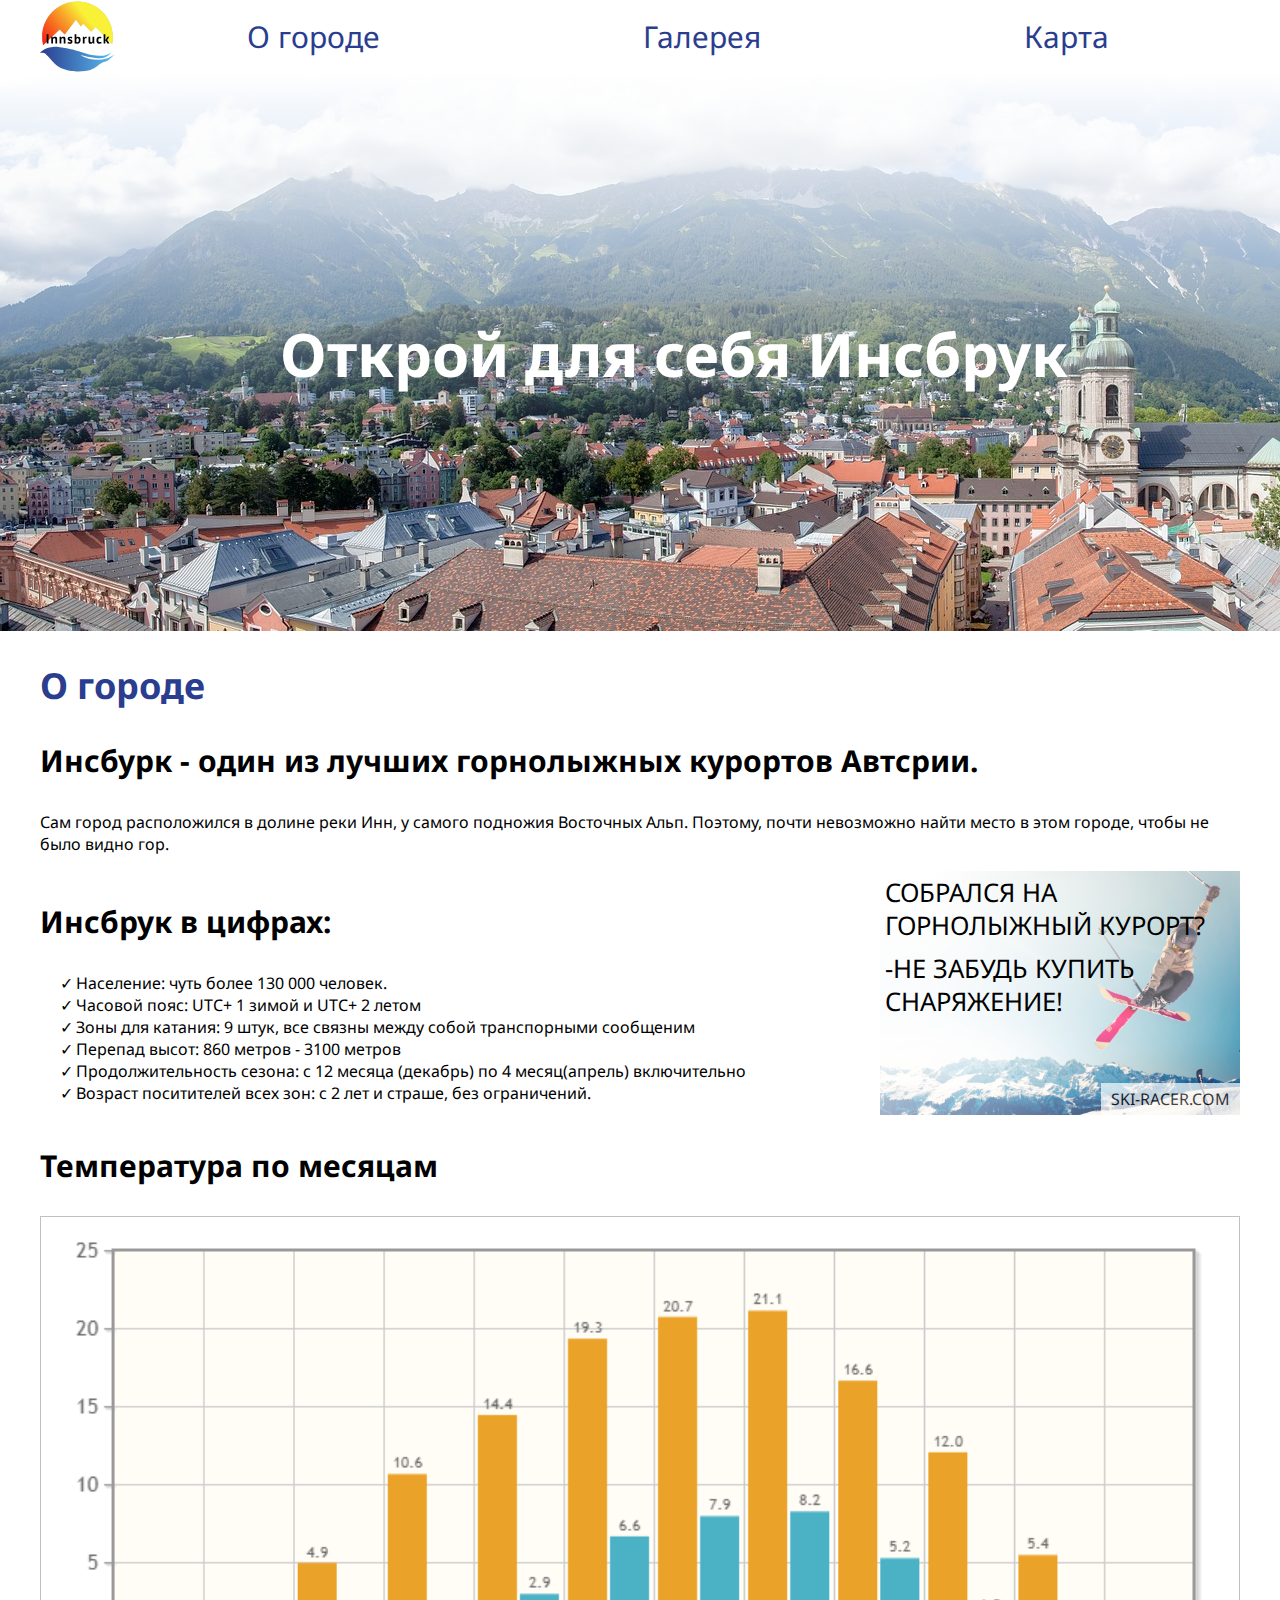
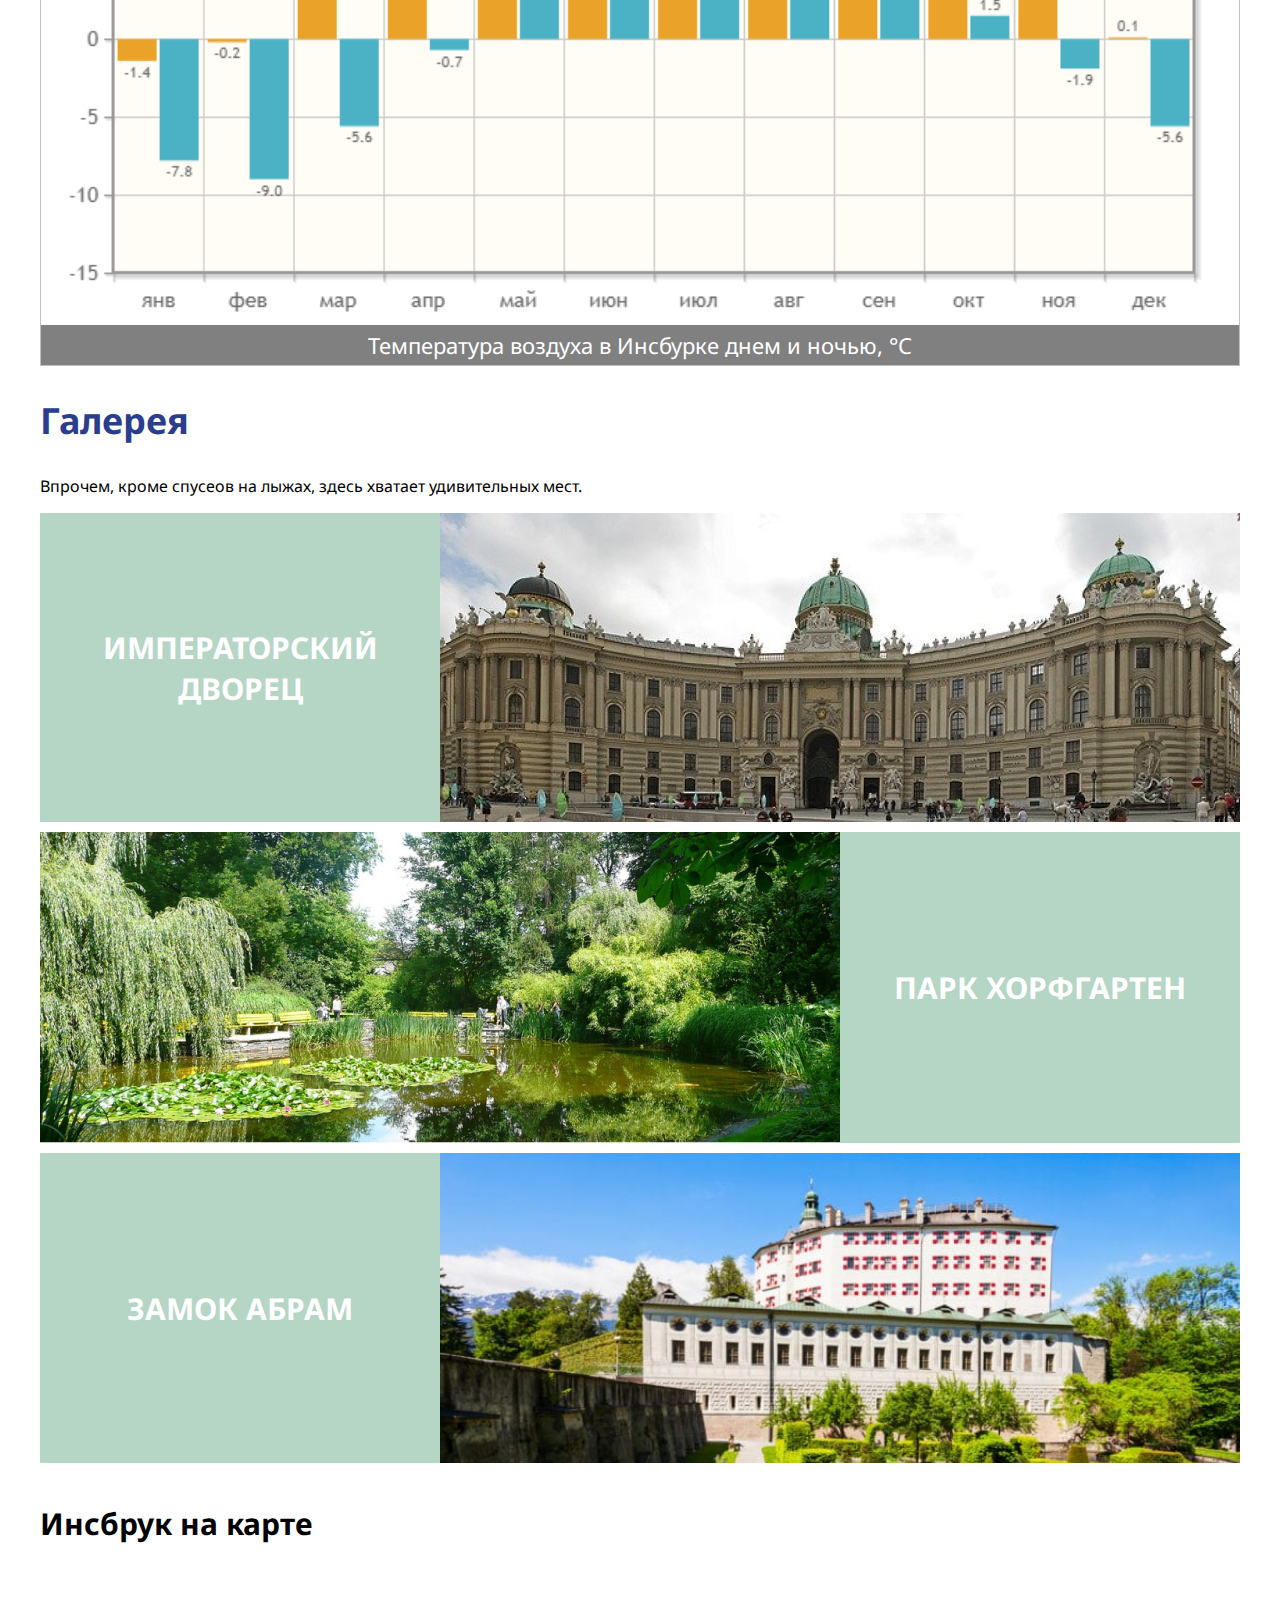
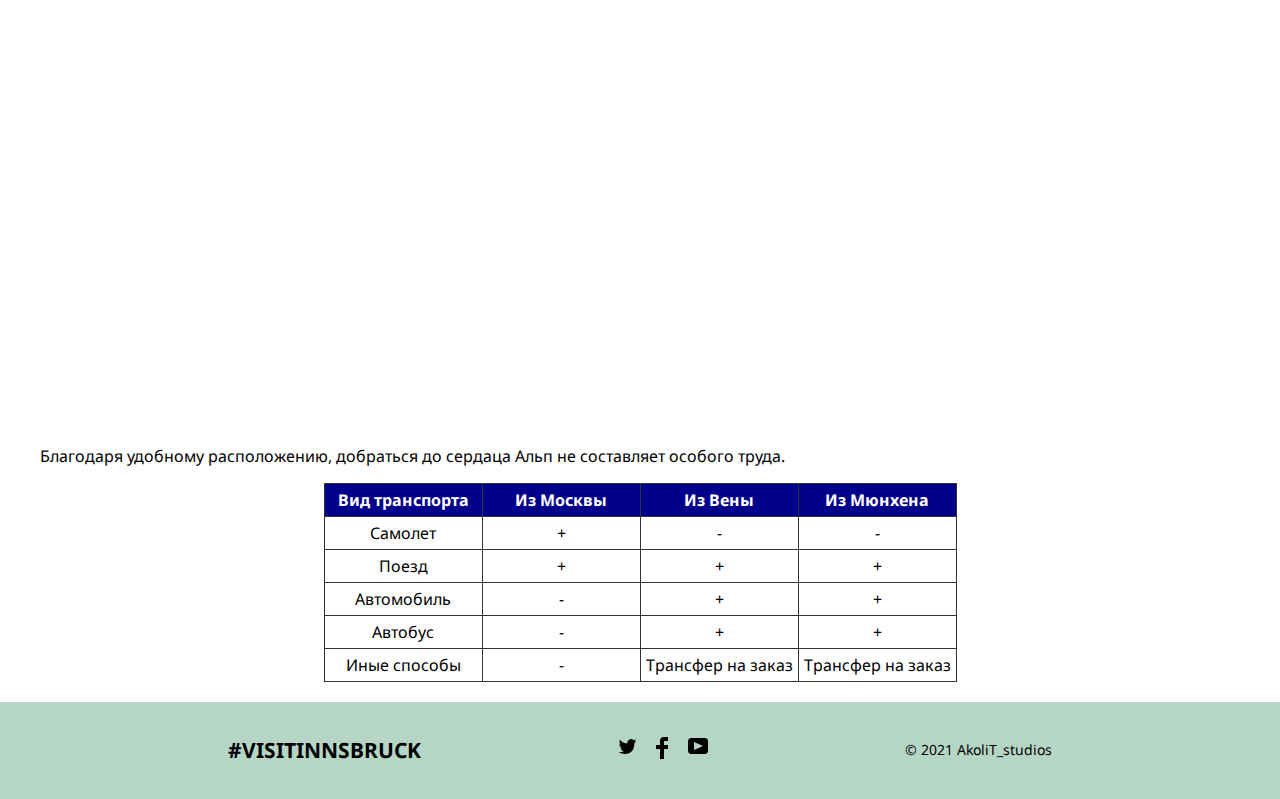
<file: insbruk/index.html>
<!DOCTYPE html>
<html>
<head>
	<title></title>
	<link rel="stylesheet" type="text/css" href="style.css">
</head>
<body>
	<header class="page-header container">
		<img src="img/logo.svg" width="75" height="70" alt="логотип">
		<nav class="menu">
			<ul class="main-menu-list">
				<li>
					<a href="#">О городе</a>
				</li>
				<li>
					<a href="#">Галерея</a>
				</li>
				<li>
					<a href="#">Карта</a>
				</li>
			</ul>
		</nav>
	</header>
	<main>
		<div class="slogan">
			<div class="container">
				<h1>Открой для себя Инсбрук</h1>
			</div>
		</div>
		<article class="about container">
			<h2>О городе</h2>
			<section class="about-info">
				<h3>Инсбурк - один из лучших горнолыжных курортов Автсрии.</h3>
				<p>Сам город расположился в долине реки Инн, у самого подножия Восточных Альп. Поэтому, почти невозможно найти место в этом городе, чтобы не было видно гор.</p>
			</section>
			<div class="wrapper">			<section class="about-numbers">
				<h3>Инсбрук в цифрах:</h3>
				<ul class="about-numbers-list">
					<li>Население: чуть более 130 000 человек.</li>
					<li>Часовой пояс: UTC+ 1 зимой и UTC+ 2 летом</li>
					<li>Зоны для катания: 9 штук, все связны между собой транспорными сообщеним</li>
					<li>Перепад высот: 860 метров - 3100 метров</li>
					<li>Продолжительность сезона: с 12 месяца (декабрь) по 4 месяц(апрель) включительно</li>
					<li>Возраст поситителей всех зон: с 2 лет и страше, без ограничений.</li>
				</ul>
			</section>
			<aside class="marketing">
				<p>Собрался на горнолыжный курорт?</p>
				<p>-Не забудь купить снаряжение!</p>
				<a href="#">SKI-RACER.COM</a>
			</aside>
		</div>
			<section class="about-weather">
				<h3>Температура по месяцам</h3>
				<figure class="about-weather-graph">
					<img src="img/wether.PNG" width="1198" height="721" alt="График изменения температуры">
					<figcaption>
						Температура воздуха в Инсбурке днем и ночью, °C
					</figcaption>
				</figure>
			</section>
		</article>
		<section class="galery container">
			<h2>
				Галерея
			</h2>
			<p>
				Впрочем, кроме спусеов на лыжах, здесь хватает удивительных мест.
			</p>
			<ul class="galery-list">
				<li class="galery-item"> 
					<h3>Императорский дворец</h3>
					<img src="img/hofburg.jpg">
				</li>
				<li class="galery-item">
					<img src="img/hofgarten.jpg">
					<h3>Парк хорфгартен</h3>
				</li>
				<li class="galery-item">
					<h3>Замок Абрам</h3>
					<img src="img/ambras.jpg">
				</li>
			</ul>
		</section>
		<section class="map container">
			<h3>Инсбрук на карте</h3>
			<iframe src="https://www.google.com/maps/embed?pb=!1m18!1m12!1m3!1d86607.33547332369!2d11.308750250339754!3d47.28543371353053!2m3!1f0!2f0!3f0!3m2!1i1024!2i768!4f13.1!3m3!1m2!1s0x479d6ecfe1f8ca73%3A0x9d201c7d281d9b0d!2z0JjQvdC90YHQsdGA0YPQuiwg0JDQstGB0YLRgNC40Y8!5e0!3m2!1sru!2sru!4v1612357892390!5m2!1sru!2sru" width="1200" height="450" frameborder="0" style="border:0;" allowfullscreen="" aria-hidden="false" tabindex="0"></iframe>
			<p>Благодаря удобному расположению, добраться до сердаца Альп не составляет особого труда.</p>
			<table class="transfer">
				<thead>
					<tr>
						<th>Вид транспорта</th>
						<th>Из Москвы</th>
						<th>Из Вены</th>
						<th>Из Мюнхена</th>
					</tr>
				</thead>
				<tbody>
					<tr>
						<td>Самолет</td>
						<td>+</td>
						<td>-</td>
						<td>-</td>
					</tr>
					<tr>
						<td>Поезд</td>
						<td>+</td>
						<td>+</td>
						<td>+</td>
					</tr>
					<tr>
						<td>Автомобиль</td>
						<td>-</td>
						<td>+</td>
						<td>+</td>
					</tr>
					<tr>
						<td>Автобус</td>
						<td>-</td>
						<td>+</td>
						<td>+</td>
					</tr>
					<tr>
						<td>Иные способы</td>
						<td>-</td>
						<td>Трансфер на заказ</td>
						<td>Трансфер на заказ</td>
					</tr>
				</tbody>
			</table>
		</section>
	</main>
	<div class="footer-wrapper">
		<footer class="page-footer container">
			<p class="hashtag">#VISITINNSBRUCK</p>
			<ul class="footer-social">
				<li>
					<a class="social-button" href="#"><img src="img/twitter.svg" alt="твитер"></a>
				</li>
				<li>
					<a class="social-button" href="#"><img src="img/fb.svg" alt="фэйсбук"></a>
				</li>
				<li>
					<a class="social-button" href="#"><img src="img/youtube.svg" alt="ютуб"></a>
				</li>
			</ul>
			<p class="copyright">© 2021 AkoliT_studios</p>
		</footer>
	</div>
</body>
</html>
</file>
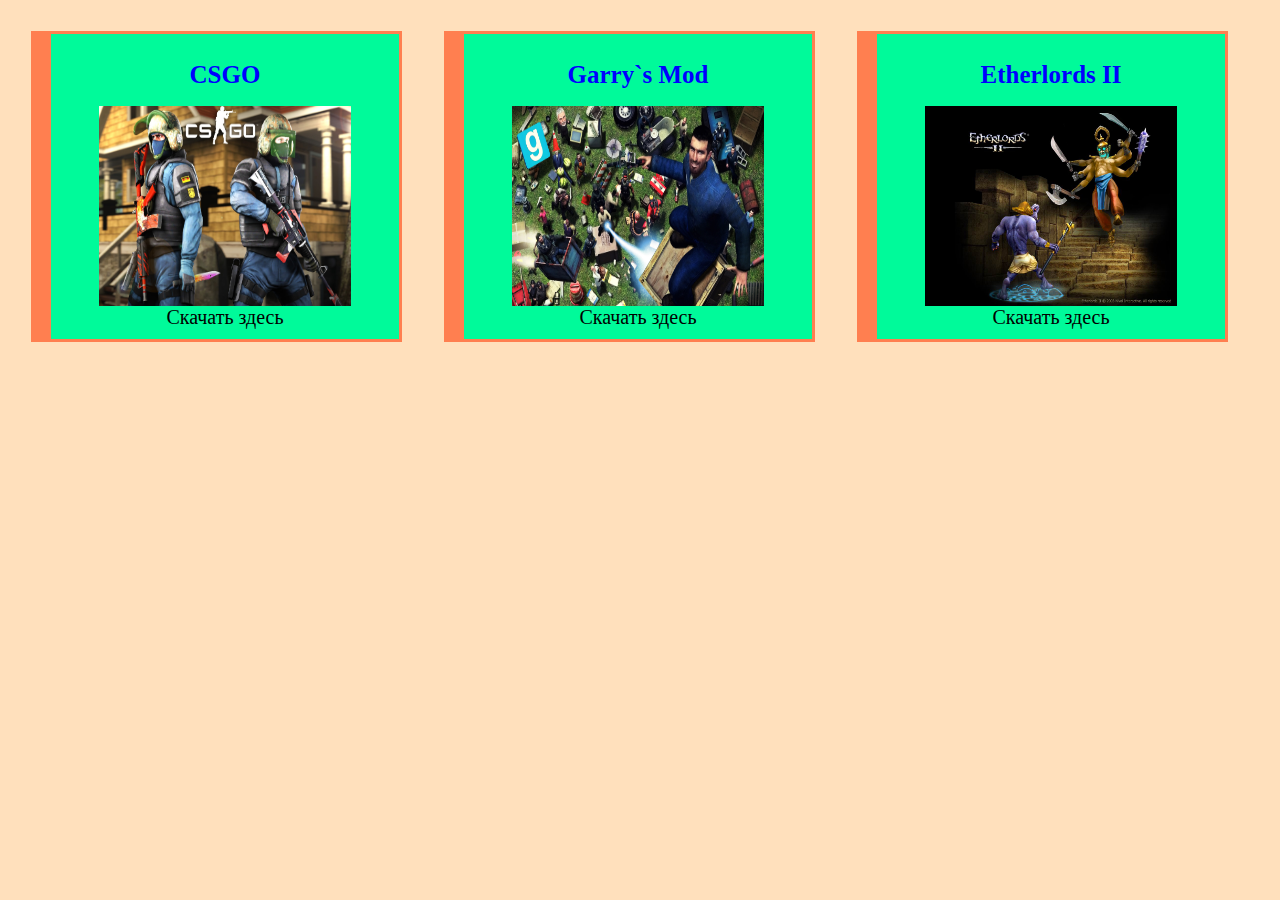
<file: polka/index.html>
<!DOCTYPE html>
<html>
<head>
	<title>Мои любимые игры</title>
	<link rel="stylesheet" type="text/css" href="style5.css">
</head>
<body>
	<div>
		<h1>CSGO</h1>
		<img src="img/CSGO.jpg">
		<br>
		<a target="_blank" href="https://store.steampowered.com/app/730/CounterStrike_Global_Offensive/">Скачать здесь</a>
	</div>
	<div>
		<h1>Garry`s Mod</h1>
		<img src="img/Garry`s_Mod.jpg">
		<br>
		<a target="_blank" href="https://store.steampowered.com/app/4000/Garrys_Mod/">Скачать здесь</a>
	</div>
	<div>
		<h1>Etherlords II</h1>
		<img src="img/Etherlords2.jpg">
		<br>
		<a target="_blank" href="https://store.steampowered.com/app/270790/Etherlords_II/">Скачать здесь</a>
	</div>
</body>
</html>
</file>
<file: insbruk/style.css>
@import url('https://fonts.googleapis.com/css2?family=Noto+Sans:ital@1&display=swap');
html,body{
	font-family: 'Noto Sans', sans-serif;
	margin: 0px;
	padding: 0;
}
a{
	text-decoration: none;
}
img{
	max-width: 100%;
	height: auto;
}
.page-header{
	display: flex;
	margin-top: 10px;
}
.menu{
	flex-grow: 1;
}
.main-menu-list{
	display: flex;
	list-style-type: none;
	padding: 0;
	justify-content: space-around; 
}
.main-menu-list a{
	font-size: 30px;
	color: #2A3D8F;
	line-height: 41px;
}
.main-menu-list a:hover{
 color: #3893cc;
}
.page-footer{
	display: flex;
	justify-content: space-evenly;
	padding: 35px 0;
	color: #000;
}
.hashtag{
	padding: 0;
	margin: 0;
	font-size: 21px;
	line-height: 26px;
	font-weight: 700;
}
.footer-social{
	padding: 0;
	margin: 0;
	list-style-type: none;
	display: flex;
	justify-content: center;
}
.copyright{
	margin: 0;
	padding: 0;
	font-size: 14px;
	line-height: 26px;
	font-weight: 400;
}
.social-button{
	margin: 0 10px;

}
.container{
	width: 1200px;
	margin: 0 auto;

}
.footer-wrapper{
	background-color: #B5D5C5;
}
h2{
	color: #2A3D8F;
	font-size: 36px;
	line-height: 49px;
}
h3{
	font-size: 30px;
	line-height: 41px;
}
.slogan{
	height: 558px;
	background-image: url(img/innsbruck1.png);
	background-color: #dbe8f7;
	background-repeat: no-repeat;
	background-size: cover;
}
.slogan h1{
	margin: 0;
	padding-top: 240px;
	font-size: 60px;
	line-height: 82px;
	padding-left: 20%;
	color: white; 
}
.wrapper{
	display: flex;
	justify-content: space-between;
}
.about-numbers-list{
	margin: 0;
	padding: 0;
	list-style-type: none;
	padding-left: 20px; 
}
.about-numbers-list li::before{
	content: "✓"; 
	margin-right: 3px;
}
.marketing{
	display: flex;
	flex-direction: column;
	background-image: url(img/skier.png);
	background-size: cover;
	background-position: center right;
	width: 30%; 

}
.marketing p{
	margin: 0; 
	padding: 5px; 
	text-transform: uppercase;
	font-size: 2vw; 
	line-height: 33px; 
}
.marketing a{
	display: inline-block;
	margin-top: 60px;  
	padding: 5px 10px;  
	background-color: white;
	opacity: 0.7;
	align-self: flex-end;
	color: black;
}
.about-weather-graph{
	border: thin solid #c0c0c0;
	display: flex;
	flex-direction: column;
	margin: 0;
}
.about-weather-graph figcaption{
	font-size: 22px;
	background-color: grey;
	color: white;
	padding: 5px;
	text-align: center;
}
.galery-list{
display: flex;
flex-direction: column;
margin: 0;
padding: 0;
list-style-type: none;
}
.galery-item{
	display: flex;
	flex-direction: row;
	margin: 0;
	padding: 0;
	margin-bottom: 10px;
	align-items: center;
	min-height: 256px;
	text-align: center;
	color: white;
	background-color: #B5D5C5;
}
.galery-item h3{
	text-transform: uppercase;
	flex-grow: 1;
}
.transfer{
	border-collapse: collapse;
	margin: 0 auto;
	margin-bottom: 20px;
}
.transfer thead{
	background-color: darkblue;
	color: white;
}
.transfer td,th{
	border: solid #333 1px;
	padding: 5px;
	text-align: center;
	width: 25%;
}
</file>
<file: polka/style5.css>
img{
	width: 80%;
	height: 200px;
	vertical-align: bottom;
}
div{
	display: inline-block;
	background-color: #00FA9A;
	border: 3px solid #FF7F50;
	width: 25%;
	border-left-width: 20px;
	border-right-width: 20px
	border-right-style: double;
	color: purple;
	margin: 23px;
	margin-right: 15px;
	padding: 10px 16px;
	text-align: center;
}
h1{
	color: blue;
	font-size: 25px;
}
body{
	background-color: #FFE0BC;
}
a{
	text-decoration: none;
	font-size: 20px;
	color: black;
}
</file>
